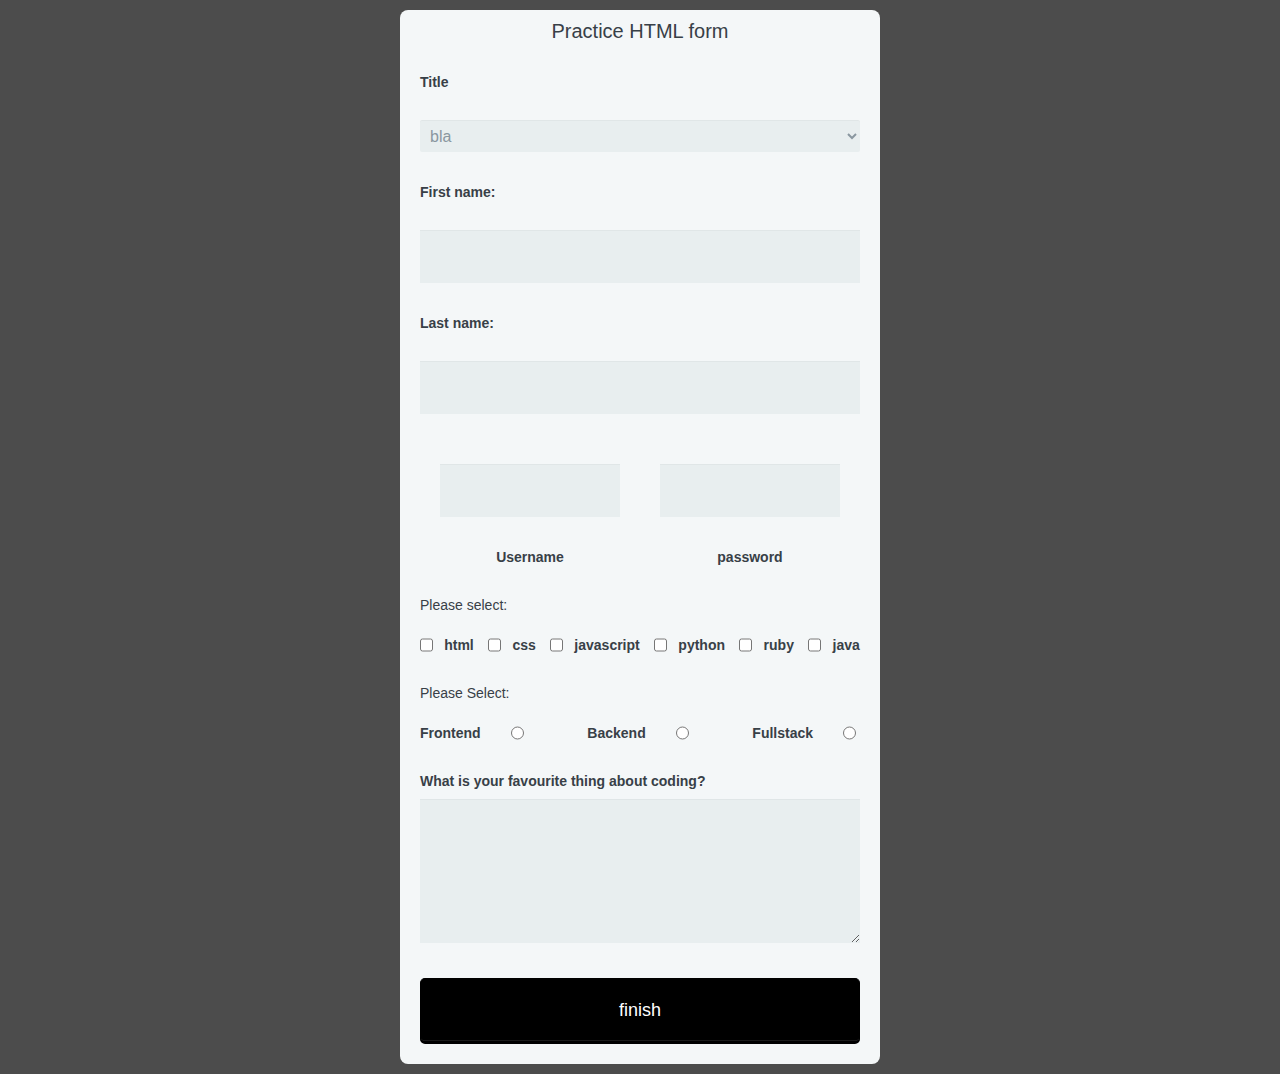
<file: index.html>
<!DOCTYPE html>
<html lang="en">
<head>
    <meta charset="UTF-8">
    <meta name="viewport" content="width=device-width, initial-scale=1.0">
    <meta http-equiv="X-UA-Compatible" content="ie=edge">
    <title>Form</title>
    <link href="resources/css/reset.css" rel="stylesheet" type="text/css">
    <link rel="stylesheet" href="https://maxcdn.bootstrapcdn.com/bootstrap/3.3.6/css/bootstrap.min.css"/>
    <link href="resources/css/style.css" rel="stylesheet">


</head>
<body>
    

   <div class="container">
       <div class="col-s-12 col-xs-12 col-md-12 col-l-12">
    <form action="success.html" method="POST">
        <h1>Practice HTML form</h1>
        <div class="form"></div>
        <section class="name">
            <div class="tit">
                <label for="title">Title</label>
                <br>
                <select id="title" name="title">
                    <option value="bla">bla</option>
                    <option value="bla">bla bla</option>
                    <option value="bla">bla bla bla</option>
                </select>
            </div>
            <div class="fn">
        <label for="firstname">First name:</label>
        <br>
        <input type="text" id ="firstname" name="firstname" required>
        </div>
        <div class="ln">
        <label for="lastname">Last name:</label>
        <br>
        <input type="text" id="lastname" name="lastname" required>
        </div>
        </section>

        <section class="login">
            <div class="un">
            <input id="username" type="text" name="username" required minlength="8" >
            <br>
            <label for="username">Username</label>
            </div>
            <div class="pw">
            <input id="password" type="password" name="password" required minLen="8">
            <br>
            <label for ="password">password</label>
            </div>
        </section>

        <section class="choices">
            <div class="check">
            <p>Please select: </p>
            </div>
            <div class="check-choices">
            <input id="HTML" type="checkbox" name="catlog" value="html">
            <label for="HTML">html</label>
            <br>
            <input id="css" type="checkbox" name="catlog" value="css">
            <label for="css">css</label>
            <br>
            <input id="js" type="checkbox" name="catlog" value="js">
            <label for="js">javascript</label>
            <br>
            <input id="Python" type="checkbox" name="catlog" value="Python">
            <label for="Python">python</label>
            <br>
            <input id="ruby" type="checkbox" name="catlog" value="ruby">
            <label for="ruby">ruby</label>
            <br>
            <input id="java" type="checkbox" name="catlog" value="java">
            <label for="java">java</label>
            </div>
        </section>

        <section class="choices">
            <div class="check">
                <p>Please Select:</p>
            </div>
            <div class="check-choice">
                <label for="fe">Frontend</label>
                <input type="radio" name="focus" id="fe" value="fe">
                <br>
                <label for="be">Backend</label>
                <input type="radio" name="focus" id="be" value="be">
                <br>
                <label for="fs">Fullstack</label>
                <input type="radio" name="focus" id="fs" value="fs">
            </div>
        </section>

        <section class="text">
            <label for="txt">What is your favourite thing about coding?</label>
            <textarea id="txt" name="txt" rows="5" cols="30" required></textarea>
        </section>

        <!--<a class ="submit" href="sucess.html"><input type="submit" value="finish"></a> -->

       <section class="submit">
            <input type="submit" value="finish">
        </section>

   
    

        
        



    </form>
    </div>
   </div>
</div>
    
</body>
</html>
</file>
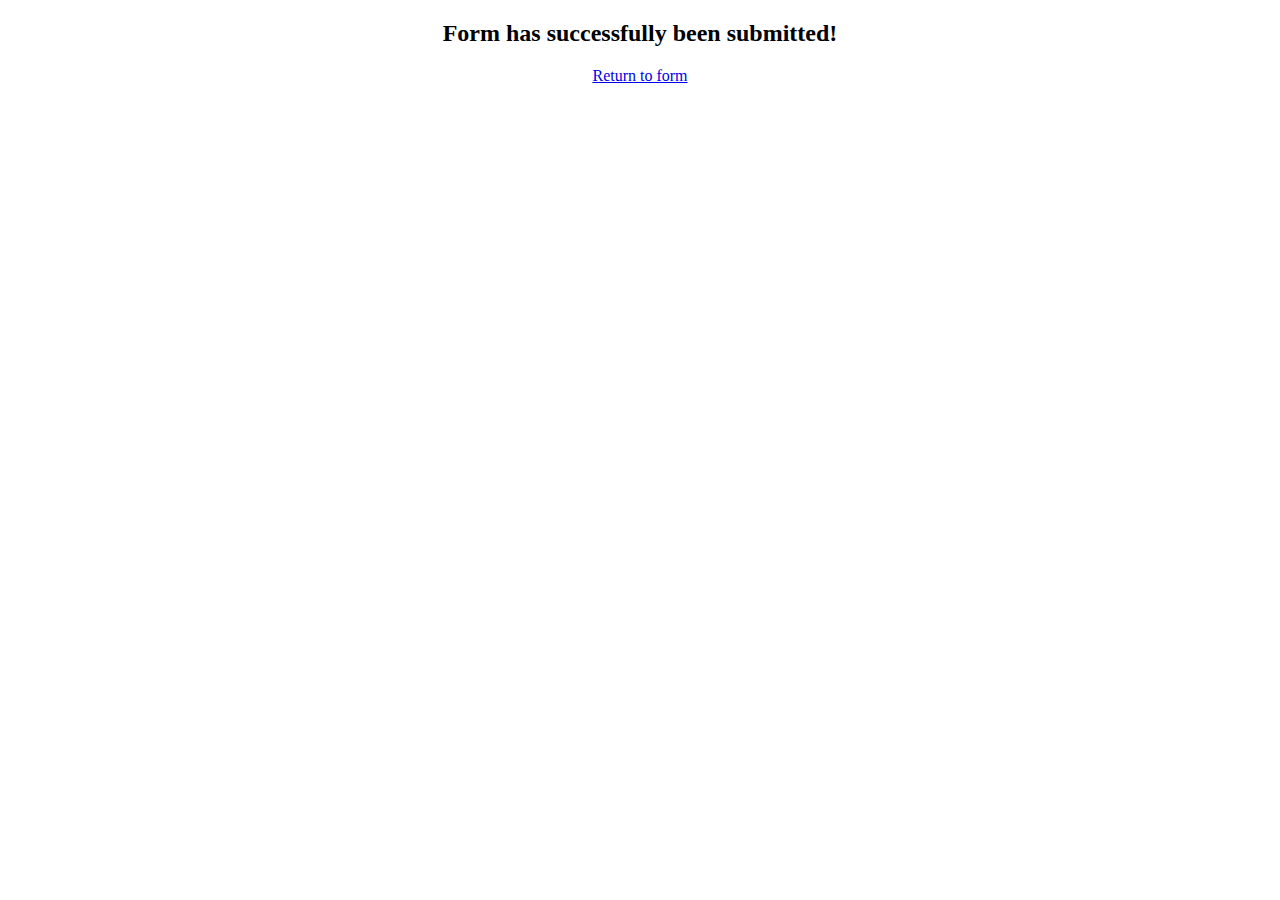
<file: success.html>
<!DOCTYPE html>
<html lang="en">
<head>
    <meta charset="UTF-8">
    <meta name="viewport" content="width=device-width, initial-scale=1.0">
    <meta http-equiv="X-UA-Compatible" content="ie=edge">
    <title>Submitted</title>
    <style>
        body{
            text-align: center;
        }
    </style>
</head>
<body>
    

    <h2>Form has successfully been submitted!</h2>

    <a href="index.html">Return to form</a>


</body>
</html>
</file>
<file: resources/css/style.css>
*, *:before, *:after {
    -moz-box-sizing: border-box;
    -webkit-box-sizing: border-box;
    box-sizing: border-box;
  }
  
  body {
    font-family: 'Nunito', sans-serif;
    color: #384047;
    background-color: rgba(0,0,0,0.7);
  }
  
  form {
    max-width: 300px;
    margin: 10px auto;
    padding: 10px 20px;
    background: #f4f7f8;
    border-radius: 8px;
  }

  h1 {
    margin: 0 0 30px 0;
    text-align: center;
    font-size: 2rem;
  }
  
  input[type="text"],
  input[type="password"],
  textarea,
  select {
    background: rgba(255,255,255,0.1);
    border: none;
    font-size: 16px;
    height: auto;
    margin: 0;
    outline: 0;
    padding: 15px;
    width: 100%;
    background-color: #e8eeef;
    color: #8a97a0;
    box-shadow: 0 1px 0 rgba(0,0,0,0.03) inset;
    margin-bottom: 30px;
  }
  
  input[type="radio"],
  input[type="checkbox"] {
    margin: 0 4px 8px 0;
  }
  
  select {
    padding: 6px;
    height: 32px;
    border-radius: 2px;
  }
  
  input[type="submit"]{
    padding: 19px 39px 18px 39px;
    color: #FFF;
    background-color: black;
    font-size: 18px;
    text-align: center;
    font-style: normal;
    border-radius: 5px;
    width: 100%;
    border: 1px solid black;
    border-width: 1px 1px 3px;
    box-shadow: 0 -1px 0 rgba(255,255,255,0.1) inset;
    margin-bottom: 10px;
  }
  
  
  label {
    display: block;
    margin-bottom: 8px;
  }

  .check-choices, .check-choice{
    display: flex;
    justify-content: space-between;
    margin: 2rem 0;
  }


  .login{
      display: flex;
      align-items: center;
      justify-content: center;
  }
  
  .pw, .un{
      margin: 2rem;
      text-align: center;
      width: 100%;
  }
  
  @media screen and (min-width: 480px) {
  
    form {
      max-width: 480px;
    }
  
  }
  
  /* a{
    display: flex;
    justify-content: center;
    text-decoration: none;
    padding: 19px 39px 18px 39px;
    color: #FFF;
    background-color: black;
    font-size: 18px;
    border-radius: 5px;
    width: 100%;
    border: 1px solid black;
    border-width: 1px 1px 3px;
    box-shadow: 0 -1px 0 rgba(255,255,255,0.1) inset;
    margin-bottom: 10px;
  }
  */



  /* Responsiveness */

  @media only screen and (min-width:781px) and (max-width:1080px){
    body{
      padding-top: 15%;
    }
  }

  @media only screen and (max-width:780px){
    .check-choices{
      flex-wrap: wrap;
      justify-content: flex-start;
    }

    .check-choices label{
      padding-right: 3rem;
    }

    .login{
      justify-content: space-evenly;
    }

    input[type="password"], .login input[type="text"]{
      width: 12rem;
    }
  }

  @media only screen and (max-width:480px){

    input[type="password"], .login input[type="text"]{
      width: 10rem;
    }

    .check-choices label{
      padding-right: 1rem;
    }
    .check-choice label{
      padding-right: 0.3rem;
    }
  }
</file>
